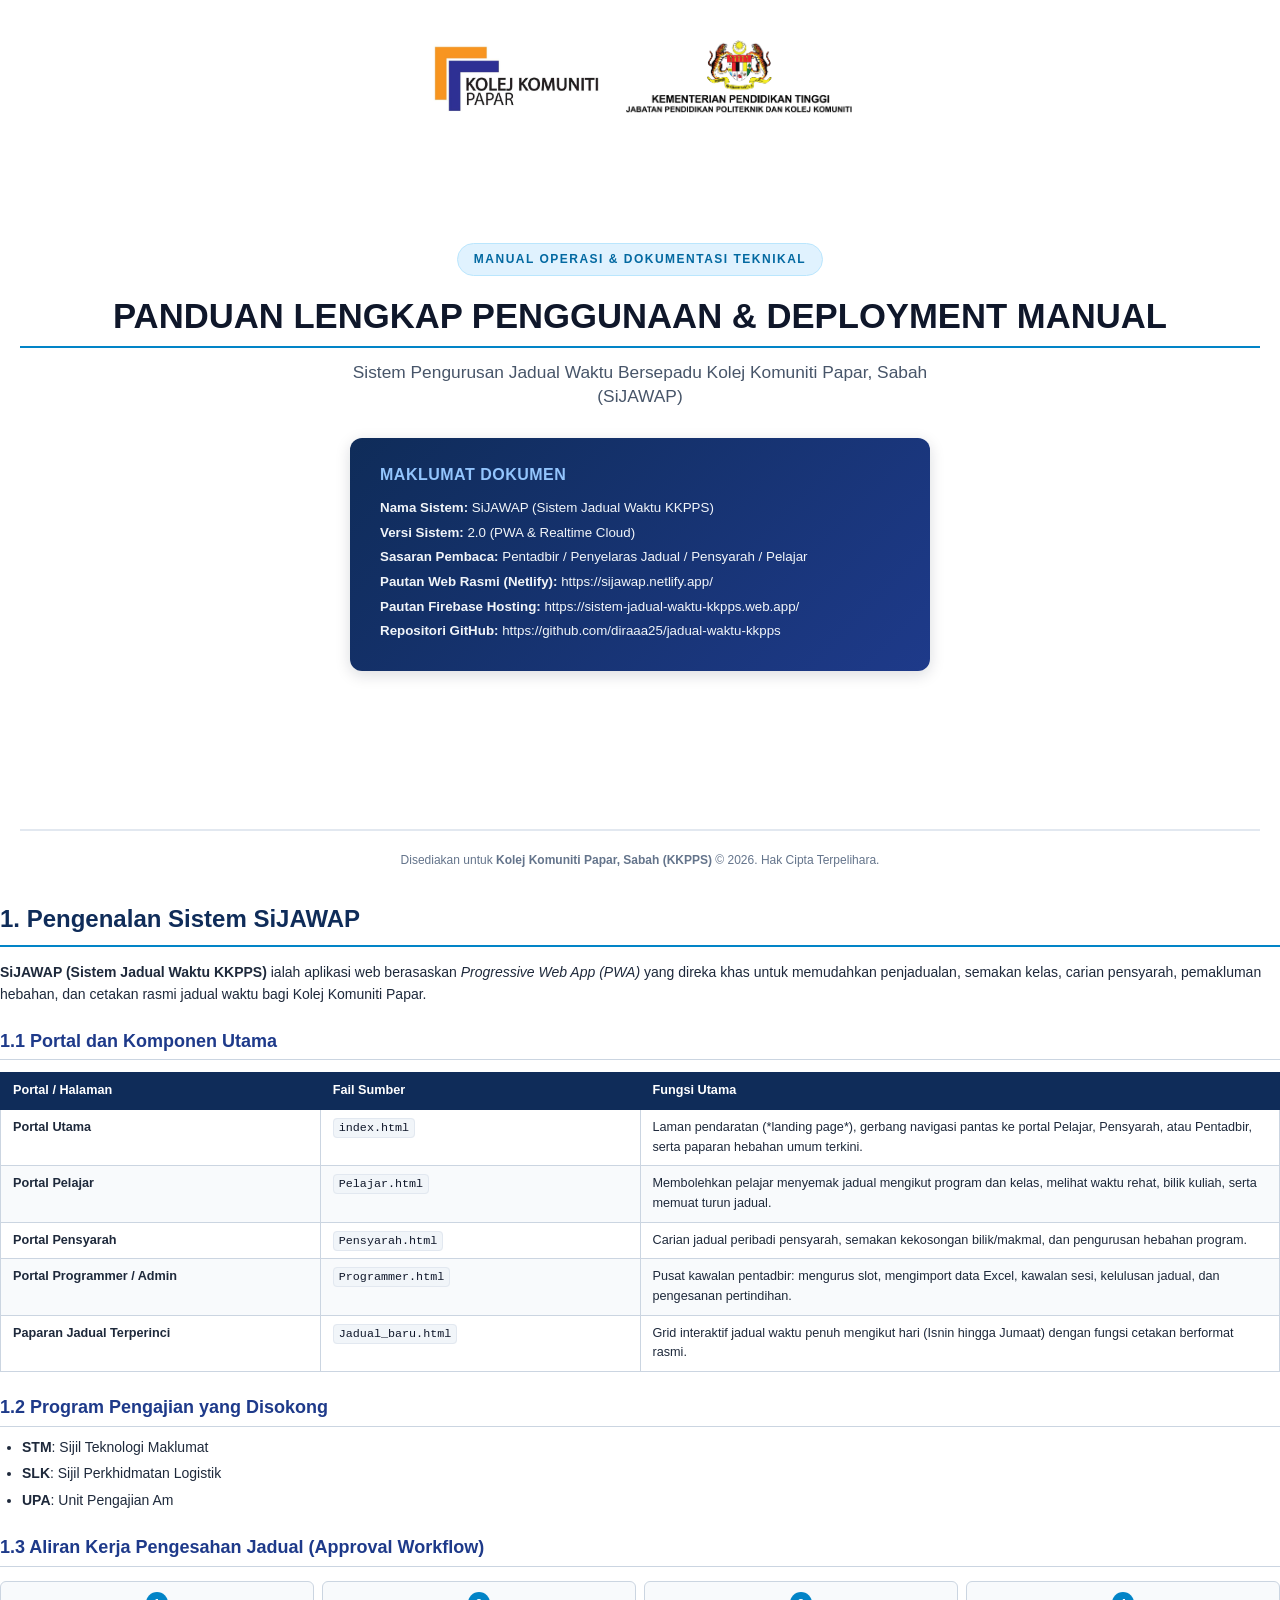
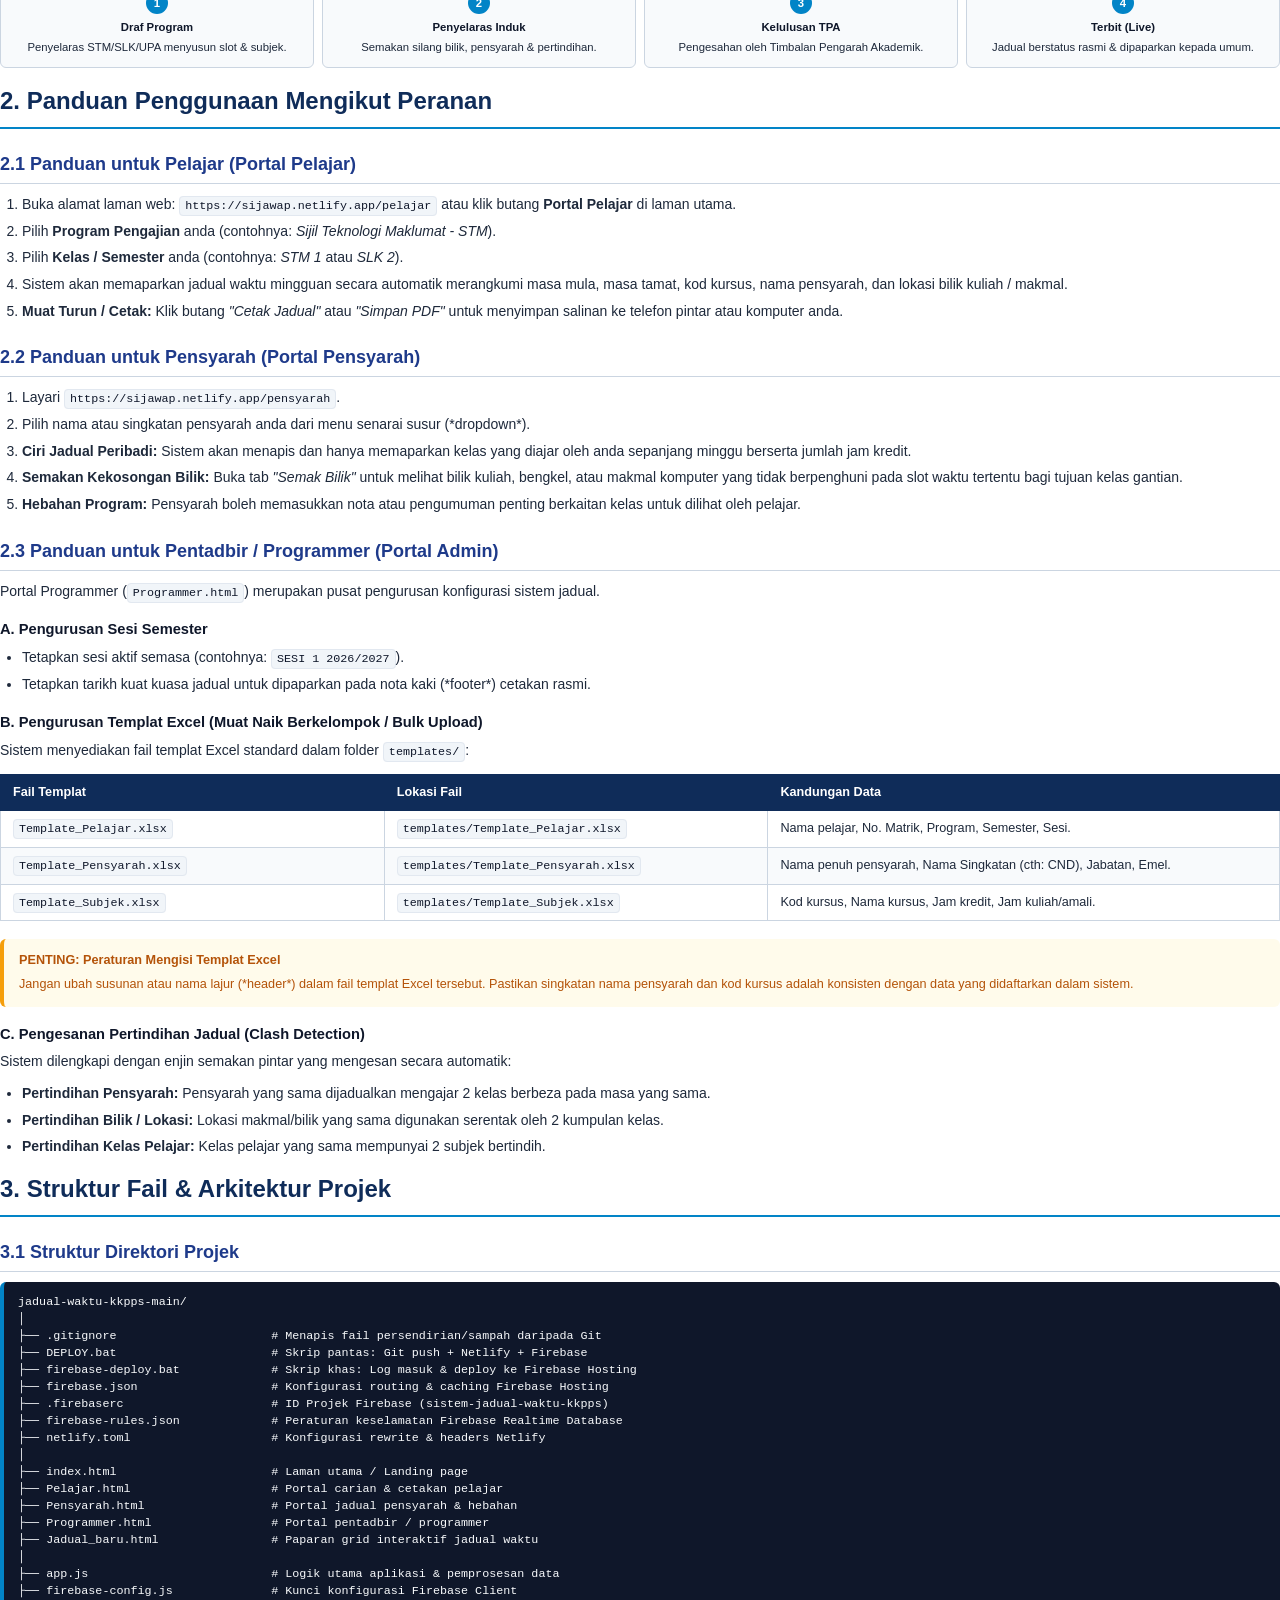
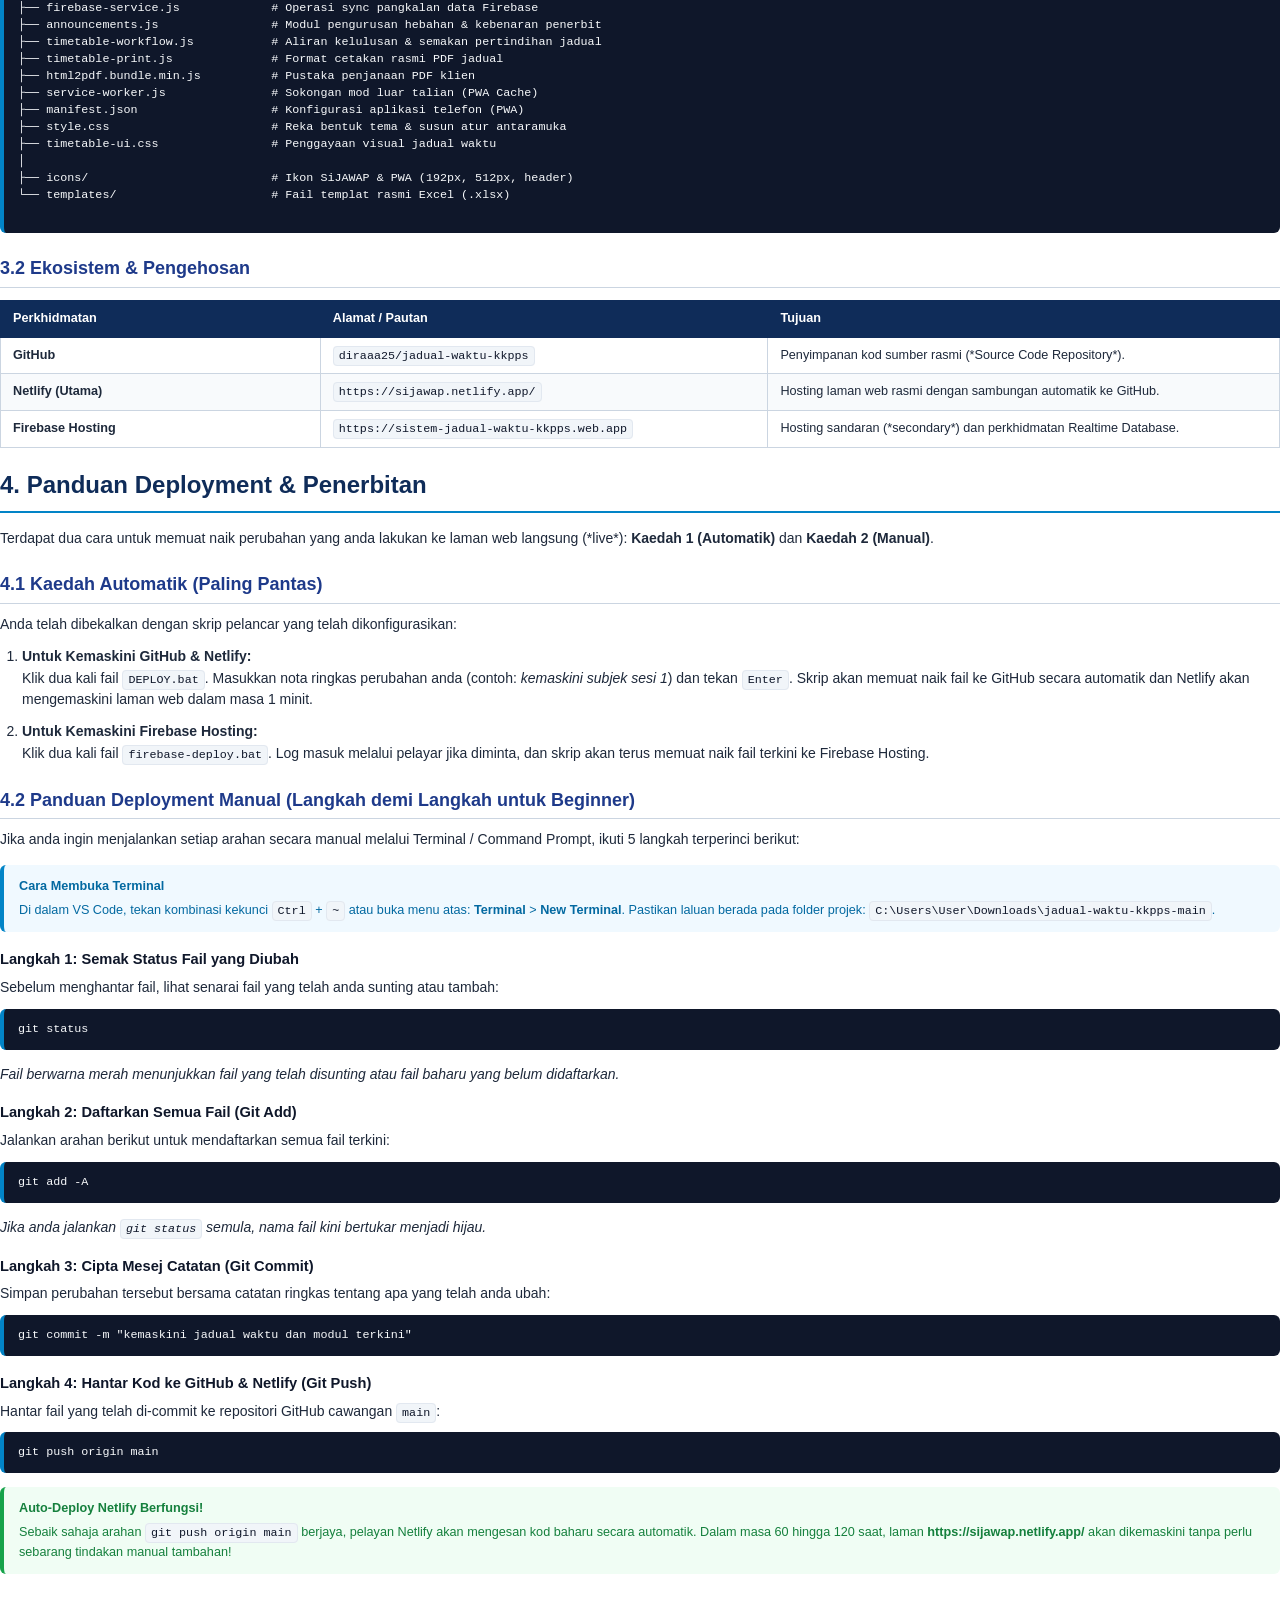
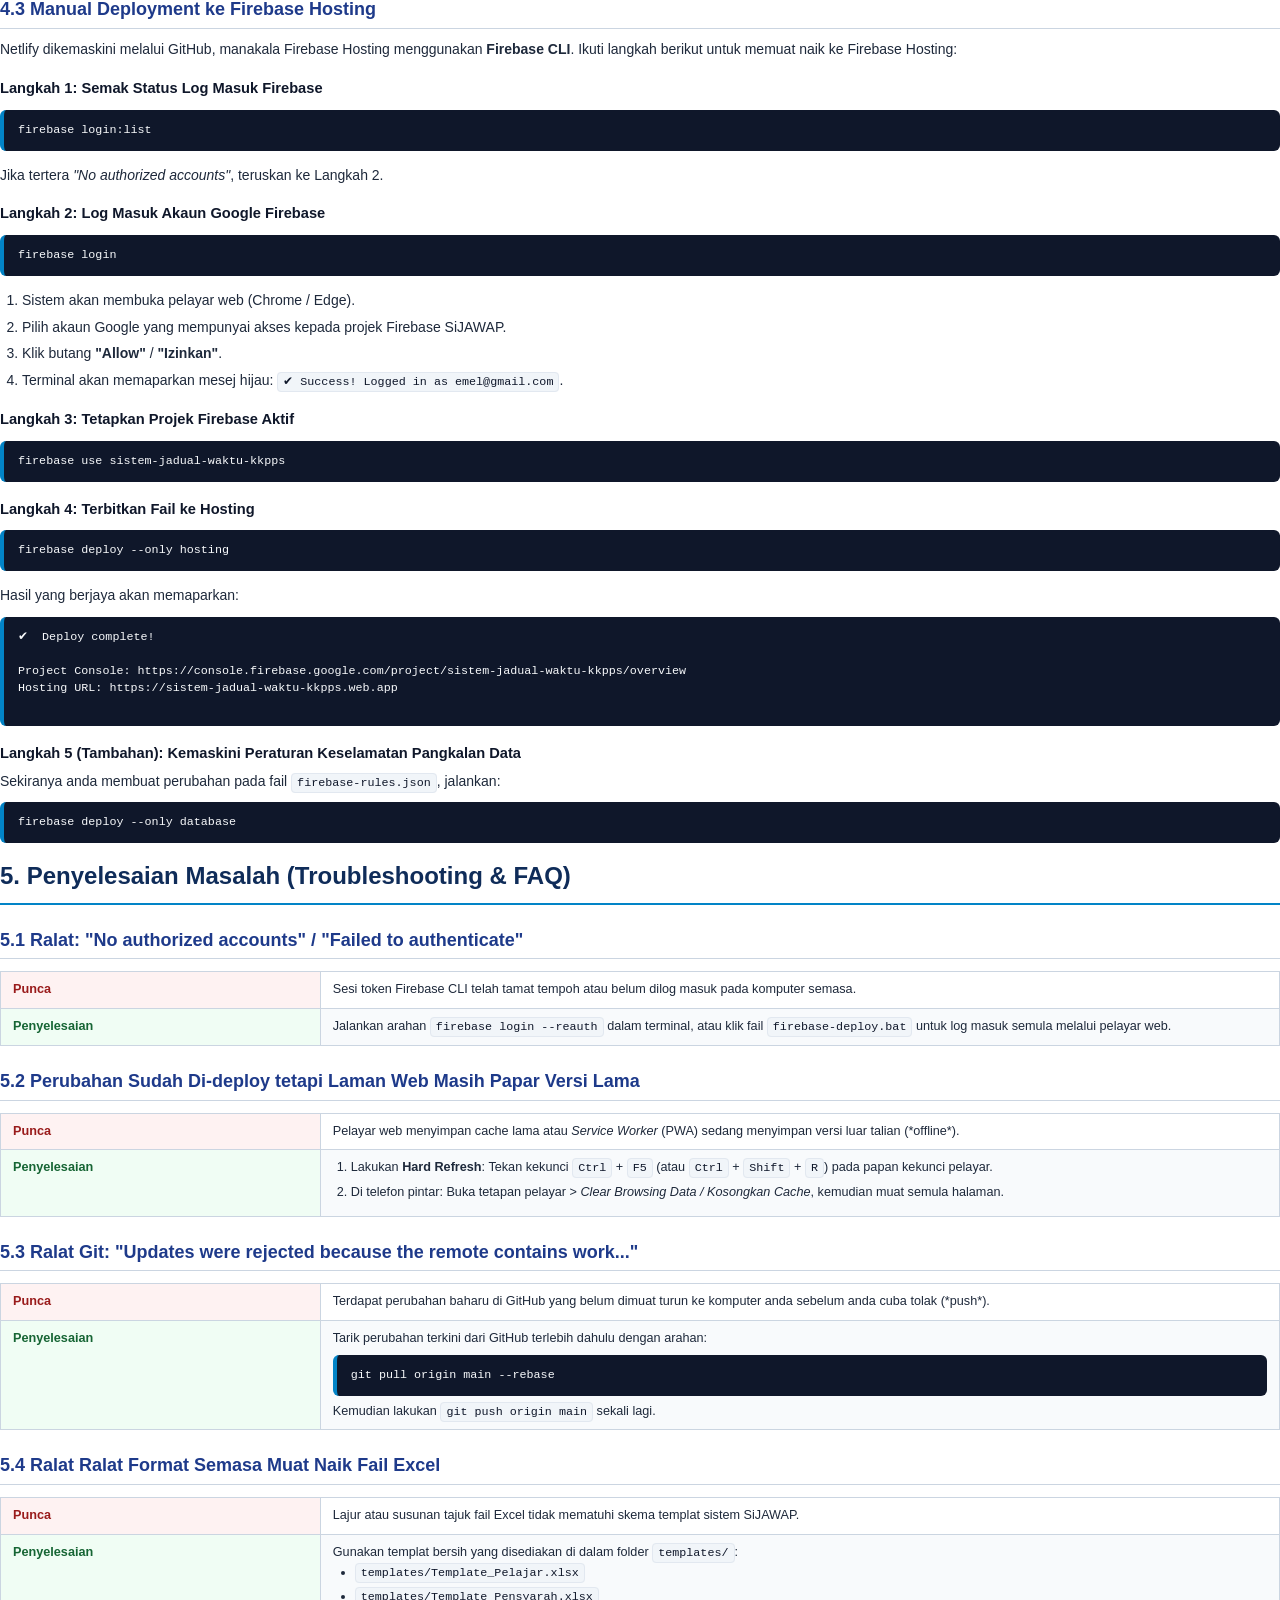
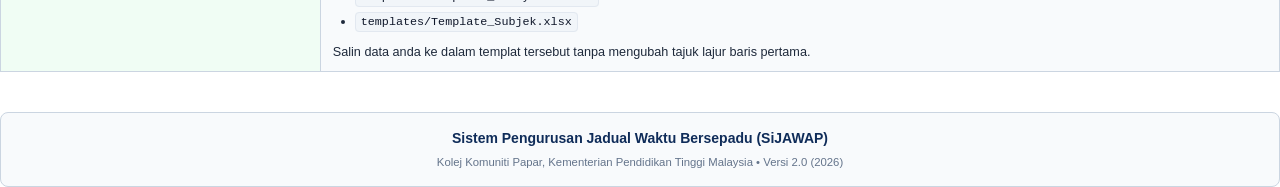
<file: Panduan_Penggunaan_dan_Deployment_SiJAWAP.html>
<!DOCTYPE html>
<html lang="ms">
<head>
    <meta charset="UTF-8">
    <meta name="viewport" content="width=device-width, initial-scale=1.0">
    <title>Panduan Penggunaan dan Deployment SiJAWAP - KKPPS</title>
    <style>
        @page {
            size: A4;
            margin: 18mm 16mm 18mm 16mm;
            @bottom-right {
                content: counter(page);
            }
        }

        *, *::before, *::after {
            box-sizing: border-box;
        }

        body {
            font-family: 'Segoe UI', -apple-system, BlinkMacSystemFont, Roboto, Helvetica, Arial, sans-serif;
            color: #1e293b;
            background-color: #ffffff;
            line-height: 1.55;
            font-size: 10.5pt;
            margin: 0;
            padding: 0;
        }

        /* Cover Page */
        .cover-page {
            page-break-after: always;
            height: 100vh;
            display: flex;
            flex-direction: column;
            justify-content: space-between;
            padding: 40px 20px 20px 20px;
            text-align: center;
        }

        .cover-header {
            display: flex;
            justify-content: center;
            align-items: center;
            gap: 25px;
            margin-bottom: 30px;
        }

        .cover-header img {
            max-height: 75px;
            object-fit: contain;
        }

        .cover-badge {
            display: inline-block;
            background: #e0f2fe;
            color: #0369a1;
            font-weight: 700;
            font-size: 9pt;
            letter-spacing: 1.5px;
            text-transform: uppercase;
            padding: 6px 16px;
            border-radius: 999px;
            margin-bottom: 20px;
            border: 1px solid #bae6fd;
        }

        .cover-title {
            font-size: 26pt;
            font-weight: 800;
            color: #0f172a;
            margin: 0 0 12px 0;
            line-height: 1.2;
        }

        .cover-subtitle {
            font-size: 13pt;
            font-weight: 500;
            color: #475569;
            margin: 0 auto 30px auto;
            max-width: 600px;
            line-height: 1.4;
        }

        .cover-box {
            background: linear-gradient(135deg, #0f2c59 0%, #1e3a8a 100%);
            color: #ffffff;
            padding: 25px 30px;
            border-radius: 12px;
            text-align: left;
            margin: 20px auto;
            max-width: 580px;
            box-shadow: 0 4px 15px rgba(15, 23, 42, 0.15);
        }

        .cover-box h3 {
            margin: 0 0 10px 0;
            font-size: 12pt;
            letter-spacing: 0.5px;
            color: #93c5fd;
            text-transform: uppercase;
        }

        .cover-box p {
            margin: 4px 0;
            font-size: 10pt;
            color: #f1f5f9;
        }

        .cover-footer {
            margin-top: 40px;
            border-top: 2px solid #e2e8f0;
            padding-top: 20px;
            font-size: 9pt;
            color: #64748b;
        }

        /* Headings & Structure */
        h1 {
            color: #0f2c59;
            font-size: 18pt;
            font-weight: 800;
            margin-top: 0;
            margin-bottom: 15px;
            padding-bottom: 8px;
            border-bottom: 2.5px solid #0284c7;
            page-break-after: avoid;
        }

        h2 {
            color: #1e3a8a;
            font-size: 13.5pt;
            font-weight: 700;
            margin-top: 22px;
            margin-bottom: 10px;
            padding-bottom: 4px;
            border-bottom: 1px solid #cbd5e1;
            page-break-after: avoid;
        }

        h3 {
            color: #0f172a;
            font-size: 11pt;
            font-weight: 700;
            margin-top: 16px;
            margin-bottom: 6px;
            page-break-after: avoid;
        }

        p {
            margin-top: 0;
            margin-bottom: 10px;
        }

        ul, ol {
            margin-top: 0;
            margin-bottom: 12px;
            padding-left: 22px;
        }

        li {
            margin-bottom: 5px;
        }

        /* Tables */
        table {
            width: 100%;
            border-collapse: collapse;
            margin: 12px 0 18px 0;
            font-size: 9.5pt;
            page-break-inside: avoid;
        }

        th {
            background-color: #0f2c59;
            color: #ffffff;
            font-weight: 600;
            text-align: left;
            padding: 8px 12px;
            border: 1px solid #0f2c59;
        }

        td {
            padding: 8px 12px;
            border: 1px solid #cbd5e1;
            vertical-align: top;
        }

        tr:nth-child(even) {
            background-color: #f8fafc;
        }

        /* Code & Terminal Blocks */
        pre {
            background: #0f172a;
            color: #f8fafc;
            padding: 12px 14px;
            border-radius: 6px;
            font-family: 'Consolas', 'Courier New', monospace;
            font-size: 8.8pt;
            overflow-x: auto;
            margin: 10px 0 14px 0;
            page-break-inside: avoid;
            border-left: 4px solid #0284c7;
            line-height: 1.45;
        }

        code {
            font-family: 'Consolas', 'Courier New', monospace;
            font-size: 8.8pt;
            background-color: #f1f5f9;
            color: #0f172a;
            padding: 2px 5px;
            border-radius: 4px;
            border: 1px solid #e2e8f0;
        }

        pre code {
            background-color: transparent;
            color: inherit;
            padding: 0;
            border: none;
        }

        /* Callout Boxes */
        .callout {
            border-radius: 6px;
            padding: 12px 15px;
            margin: 14px 0;
            page-break-inside: avoid;
            font-size: 9.5pt;
        }

        .callout-info {
            background-color: #f0f9ff;
            border-left: 4px solid #0284c7;
            color: #0369a1;
        }

        .callout-success {
            background-color: #f0fdf4;
            border-left: 4px solid #16a34a;
            color: #15803d;
        }

        .callout-warning {
            background-color: #fffbeb;
            border-left: 4px solid #f59e0b;
            color: #b45309;
        }

        .callout-title {
            font-weight: 700;
            margin-bottom: 4px;
            display: flex;
            align-items: center;
            gap: 6px;
        }

        /* Workflow diagram / flow steps */
        .flow-container {
            display: flex;
            gap: 8px;
            margin: 14px 0;
            page-break-inside: avoid;
        }

        .flow-step {
            flex: 1;
            background: #f8fafc;
            border: 1.5px solid #cbd5e1;
            border-radius: 6px;
            padding: 10px 8px;
            text-align: center;
            font-size: 8.5pt;
        }

        .flow-step-number {
            display: inline-block;
            width: 22px;
            height: 22px;
            line-height: 22px;
            background: #0284c7;
            color: #fff;
            font-weight: 700;
            border-radius: 50%;
            margin-bottom: 5px;
        }

        .flow-step-title {
            font-weight: 700;
            color: #0f172a;
            margin-bottom: 3px;
        }

        .page-break {
            page-break-before: always;
        }

        .badge {
            display: inline-block;
            font-size: 7.5pt;
            font-weight: 700;
            padding: 2px 7px;
            border-radius: 4px;
            text-transform: uppercase;
        }

        .badge-blue { background: #dbeafe; color: #1e40af; }
        .badge-green { background: #dcfce7; color: #166534; }
        .badge-orange { background: #ffedd5; color: #9a3412; }
    </style>
</head>
<body>

    <!-- ================= COVER PAGE ================= -->
    <div class="cover-page">
        <div class="cover-header">
            <img src="Logo_KKPPS.jpeg" alt="Logo KKPPS" onerror="this.style.display='none'">
            <img src="Logo_KPT.png" alt="Logo KPT" onerror="this.style.display='none'">
        </div>

        <div>
            <div class="cover-badge">Manual Operasi & Dokumentasi Teknikal</div>
            <h1 class="cover-title">PANDUAN LENGKAP PENGGUNAAN & DEPLOYMENT MANUAL</h1>
            <p class="cover-subtitle">Sistem Pengurusan Jadual Waktu Bersepadu Kolej Komuniti Papar, Sabah (SiJAWAP)</p>

            <div class="cover-box">
                <h3>Maklumat Dokumen</h3>
                <p><strong>Nama Sistem:</strong> SiJAWAP (Sistem Jadual Waktu KKPPS)</p>
                <p><strong>Versi Sistem:</strong> 2.0 (PWA & Realtime Cloud)</p>
                <p><strong>Sasaran Pembaca:</strong> Pentadbir / Penyelaras Jadual / Pensyarah / Pelajar</p>
                <p><strong>Pautan Web Rasmi (Netlify):</strong> https://sijawap.netlify.app/</p>
                <p><strong>Pautan Firebase Hosting:</strong> https://sistem-jadual-waktu-kkpps.web.app/</p>
                <p><strong>Repositori GitHub:</strong> https://github.com/diraaa25/jadual-waktu-kkpps</p>
            </div>
        </div>

        <div class="cover-footer">
            <p>Disediakan untuk <strong>Kolej Komuniti Papar, Sabah (KKPPS)</strong> &copy; 2026. Hak Cipta Terpelihara.</p>
        </div>
    </div>

    <!-- ================= BAHAGIAN 1 ================= -->
    <div>
        <h1>1. Pengenalan Sistem SiJAWAP</h1>
        <p>
            <strong>SiJAWAP (Sistem Jadual Waktu KKPPS)</strong> ialah aplikasi web berasaskan <em>Progressive Web App (PWA)</em> yang direka khas untuk memudahkan penjadualan, semakan kelas, carian pensyarah, pemakluman hebahan, dan cetakan rasmi jadual waktu bagi Kolej Komuniti Papar.
        </p>

        <h2>1.1 Portal dan Komponen Utama</h2>
        <table>
            <thead>
                <tr>
                    <th style="width: 25%;">Portal / Halaman</th>
                    <th style="width: 25%;">Fail Sumber</th>
                    <th style="width: 50%;">Fungsi Utama</th>
                </tr>
            </thead>
            <tbody>
                <tr>
                    <td><strong>Portal Utama</strong></td>
                    <td><code>index.html</code></td>
                    <td>Laman pendaratan (*landing page*), gerbang navigasi pantas ke portal Pelajar, Pensyarah, atau Pentadbir, serta paparan hebahan umum terkini.</td>
                </tr>
                <tr>
                    <td><strong>Portal Pelajar</strong></td>
                    <td><code>Pelajar.html</code></td>
                    <td>Membolehkan pelajar menyemak jadual mengikut program dan kelas, melihat waktu rehat, bilik kuliah, serta memuat turun jadual.</td>
                </tr>
                <tr>
                    <td><strong>Portal Pensyarah</strong></td>
                    <td><code>Pensyarah.html</code></td>
                    <td>Carian jadual peribadi pensyarah, semakan kekosongan bilik/makmal, dan pengurusan hebahan program.</td>
                </tr>
                <tr>
                    <td><strong>Portal Programmer / Admin</strong></td>
                    <td><code>Programmer.html</code></td>
                    <td>Pusat kawalan pentadbir: mengurus slot, mengimport data Excel, kawalan sesi, kelulusan jadual, dan pengesanan pertindihan.</td>
                </tr>
                <tr>
                    <td><strong>Paparan Jadual Terperinci</strong></td>
                    <td><code>Jadual_baru.html</code></td>
                    <td>Grid interaktif jadual waktu penuh mengikut hari (Isnin hingga Jumaat) dengan fungsi cetakan berformat rasmi.</td>
                </tr>
            </tbody>
        </table>

        <h2>1.2 Program Pengajian yang Disokong</h2>
        <ul>
            <li><strong>STM</strong>: Sijil Teknologi Maklumat</li>
            <li><strong>SLK</strong>: Sijil Perkhidmatan Logistik</li>
            <li><strong>UPA</strong>: Unit Pengajian Am</li>
        </ul>

        <h2>1.3 Aliran Kerja Pengesahan Jadual (Approval Workflow)</h2>
        <div class="flow-container">
            <div class="flow-step">
                <div class="flow-step-number">1</div>
                <div class="flow-step-title">Draf Program</div>
                <div>Penyelaras STM/SLK/UPA menyusun slot & subjek.</div>
            </div>
            <div class="flow-step">
                <div class="flow-step-number">2</div>
                <div class="flow-step-title">Penyelaras Induk</div>
                <div>Semakan silang bilik, pensyarah & pertindihan.</div>
            </div>
            <div class="flow-step">
                <div class="flow-step-number">3</div>
                <div class="flow-step-title">Kelulusan TPA</div>
                <div>Pengesahan oleh Timbalan Pengarah Akademik.</div>
            </div>
            <div class="flow-step">
                <div class="flow-step-number">4</div>
                <div class="flow-step-title">Terbit (Live)</div>
                <div>Jadual berstatus rasmi & dipaparkan kepada umum.</div>
            </div>
        </div>
    </div>

    <!-- ================= BAHAGIAN 2 ================= -->
    <div class="page-break">
        <h1>2. Panduan Penggunaan Mengikut Peranan</h1>

        <h2>2.1 Panduan untuk Pelajar (Portal Pelajar)</h2>
        <ol>
            <li>Buka alamat laman web: <code>https://sijawap.netlify.app/pelajar</code> atau klik butang <strong>Portal Pelajar</strong> di laman utama.</li>
            <li>Pilih <strong>Program Pengajian</strong> anda (contohnya: <em>Sijil Teknologi Maklumat - STM</em>).</li>
            <li>Pilih <strong>Kelas / Semester</strong> anda (contohnya: <em>STM 1</em> atau <em>SLK 2</em>).</li>
            <li>Sistem akan memaparkan jadual waktu mingguan secara automatik merangkumi masa mula, masa tamat, kod kursus, nama pensyarah, dan lokasi bilik kuliah / makmal.</li>
            <li><strong>Muat Turun / Cetak:</strong> Klik butang <em>"Cetak Jadual"</em> atau <em>"Simpan PDF"</em> untuk menyimpan salinan ke telefon pintar atau komputer anda.</li>
        </ol>

        <h2>2.2 Panduan untuk Pensyarah (Portal Pensyarah)</h2>
        <ol>
            <li>Layari <code>https://sijawap.netlify.app/pensyarah</code>.</li>
            <li>Pilih nama atau singkatan pensyarah anda dari menu senarai susur (*dropdown*).</li>
            <li><strong>Ciri Jadual Peribadi:</strong> Sistem akan menapis dan hanya memaparkan kelas yang diajar oleh anda sepanjang minggu berserta jumlah jam kredit.</li>
            <li><strong>Semakan Kekosongan Bilik:</strong> Buka tab <em>"Semak Bilik"</em> untuk melihat bilik kuliah, bengkel, atau makmal komputer yang tidak berpenghuni pada slot waktu tertentu bagi tujuan kelas gantian.</li>
            <li><strong>Hebahan Program:</strong> Pensyarah boleh memasukkan nota atau pengumuman penting berkaitan kelas untuk dilihat oleh pelajar.</li>
        </ol>

        <h2>2.3 Panduan untuk Pentadbir / Programmer (Portal Admin)</h2>
        <p>Portal Programmer (<code>Programmer.html</code>) merupakan pusat pengurusan konfigurasi sistem jadual.</p>

        <h3>A. Pengurusan Sesi Semester</h3>
        <ul>
            <li>Tetapkan sesi aktif semasa (contohnya: <code>SESI 1 2026/2027</code>).</li>
            <li>Tetapkan tarikh kuat kuasa jadual untuk dipaparkan pada nota kaki (*footer*) cetakan rasmi.</li>
        </ul>

        <h3>B. Pengurusan Templat Excel (Muat Naik Berkelompok / Bulk Upload)</h3>
        <p>Sistem menyediakan fail templat Excel standard dalam folder <code>templates/</code>:</p>
        <table>
            <thead>
                <tr>
                    <th style="width: 30%;">Fail Templat</th>
                    <th style="width: 30%;">Lokasi Fail</th>
                    <th style="width: 40%;">Kandungan Data</th>
                </tr>
            </thead>
            <tbody>
                <tr>
                    <td><code>Template_Pelajar.xlsx</code></td>
                    <td><code>templates/Template_Pelajar.xlsx</code></td>
                    <td>Nama pelajar, No. Matrik, Program, Semester, Sesi.</td>
                </tr>
                <tr>
                    <td><code>Template_Pensyarah.xlsx</code></td>
                    <td><code>templates/Template_Pensyarah.xlsx</code></td>
                    <td>Nama penuh pensyarah, Nama Singkatan (cth: CND), Jabatan, Emel.</td>
                </tr>
                <tr>
                    <td><code>Template_Subjek.xlsx</code></td>
                    <td><code>templates/Template_Subjek.xlsx</code></td>
                    <td>Kod kursus, Nama kursus, Jam kredit, Jam kuliah/amali.</td>
                </tr>
            </tbody>
        </table>

        <div class="callout callout-warning">
            <div class="callout-title">PENTING: Peraturan Mengisi Templat Excel</div>
            Jangan ubah susunan atau nama lajur (*header*) dalam fail templat Excel tersebut. Pastikan singkatan nama pensyarah dan kod kursus adalah konsisten dengan data yang didaftarkan dalam sistem.
        </div>

        <h3>C. Pengesanan Pertindihan Jadual (Clash Detection)</h3>
        <p>
            Sistem dilengkapi dengan enjin semakan pintar yang mengesan secara automatik:
        </p>
        <ul>
            <li><strong>Pertindihan Pensyarah:</strong> Pensyarah yang sama dijadualkan mengajar 2 kelas berbeza pada masa yang sama.</li>
            <li><strong>Pertindihan Bilik / Lokasi:</strong> Lokasi makmal/bilik yang sama digunakan serentak oleh 2 kumpulan kelas.</li>
            <li><strong>Pertindihan Kelas Pelajar:</strong> Kelas pelajar yang sama mempunyai 2 subjek bertindih.</li>
        </ul>
    </div>

    <!-- ================= BAHAGIAN 3 ================= -->
    <div class="page-break">
        <h1>3. Struktur Fail & Arkitektur Projek</h1>

        <h2>3.1 Struktur Direktori Projek</h2>
        <pre>
jadual-waktu-kkpps-main/
│
├── .gitignore                      # Menapis fail persendirian/sampah daripada Git
├── DEPLOY.bat                      # Skrip pantas: Git push + Netlify + Firebase
├── firebase-deploy.bat             # Skrip khas: Log masuk & deploy ke Firebase Hosting
├── firebase.json                   # Konfigurasi routing & caching Firebase Hosting
├── .firebaserc                     # ID Projek Firebase (sistem-jadual-waktu-kkpps)
├── firebase-rules.json             # Peraturan keselamatan Firebase Realtime Database
├── netlify.toml                    # Konfigurasi rewrite & headers Netlify
│
├── index.html                      # Laman utama / Landing page
├── Pelajar.html                    # Portal carian & cetakan pelajar
├── Pensyarah.html                  # Portal jadual pensyarah & hebahan
├── Programmer.html                 # Portal pentadbir / programmer
├── Jadual_baru.html                # Paparan grid interaktif jadual waktu
│
├── app.js                          # Logik utama aplikasi & pemprosesan data
├── firebase-config.js              # Kunci konfigurasi Firebase Client
├── firebase-service.js             # Operasi sync pangkalan data Firebase
├── announcements.js                # Modul pengurusan hebahan & kebenaran penerbit
├── timetable-workflow.js           # Aliran kelulusan & semakan pertindihan jadual
├── timetable-print.js              # Format cetakan rasmi PDF jadual
├── html2pdf.bundle.min.js          # Pustaka penjanaan PDF klien
├── service-worker.js               # Sokongan mod luar talian (PWA Cache)
├── manifest.json                   # Konfigurasi aplikasi telefon (PWA)
├── style.css                       # Reka bentuk tema & susun atur antaramuka
├── timetable-ui.css                # Penggayaan visual jadual waktu
│
├── icons/                          # Ikon SiJAWAP & PWA (192px, 512px, header)
└── templates/                      # Fail templat rasmi Excel (.xlsx)
        </pre>

        <h2>3.2 Ekosistem & Pengehosan</h2>
        <table>
            <thead>
                <tr>
                    <th style="width: 25%;">Perkhidmatan</th>
                    <th style="width: 35%;">Alamat / Pautan</th>
                    <th style="width: 40%;">Tujuan</th>
                </tr>
            </thead>
            <tbody>
                <tr>
                    <td><strong>GitHub</strong></td>
                    <td><code>diraaa25/jadual-waktu-kkpps</code></td>
                    <td>Penyimpanan kod sumber rasmi (*Source Code Repository*).</td>
                </tr>
                <tr>
                    <td><strong>Netlify (Utama)</strong></td>
                    <td><code>https://sijawap.netlify.app/</code></td>
                    <td>Hosting laman web rasmi dengan sambungan automatik ke GitHub.</td>
                </tr>
                <tr>
                    <td><strong>Firebase Hosting</strong></td>
                    <td><code>https://sistem-jadual-waktu-kkpps.web.app</code></td>
                    <td>Hosting sandaran (*secondary*) dan perkhidmatan Realtime Database.</td>
                </tr>
            </tbody>
        </table>
    </div>

    <!-- ================= BAHAGIAN 4 ================= -->
    <div class="page-break">
        <h1>4. Panduan Deployment & Penerbitan</h1>
        <p>
            Terdapat dua cara untuk memuat naik perubahan yang anda lakukan ke laman web langsung (*live*):
            <strong>Kaedah 1 (Automatik)</strong> dan <strong>Kaedah 2 (Manual)</strong>.
        </p>

        <h2>4.1 Kaedah Automatik (Paling Pantas)</h2>
        <p>Anda telah dibekalkan dengan skrip pelancar yang telah dikonfigurasikan:</p>
        <ol>
            <li>
                <strong>Untuk Kemaskini GitHub & Netlify:</strong>
                <p>Klik dua kali fail <code>DEPLOY.bat</code>. Masukkan nota ringkas perubahan anda (contoh: <em>kemaskini subjek sesi 1</em>) dan tekan <code>Enter</code>. Skrip akan memuat naik fail ke GitHub secara automatik dan Netlify akan mengemaskini laman web dalam masa 1 minit.</p>
            </li>
            <li>
                <strong>Untuk Kemaskini Firebase Hosting:</strong>
                <p>Klik dua kali fail <code>firebase-deploy.bat</code>. Log masuk melalui pelayar jika diminta, dan skrip akan terus memuat naik fail terkini ke Firebase Hosting.</p>
            </li>
        </ol>

        <h2>4.2 Panduan Deployment Manual (Langkah demi Langkah untuk Beginner)</h2>
        <p>Jika anda ingin menjalankan setiap arahan secara manual melalui Terminal / Command Prompt, ikuti 5 langkah terperinci berikut:</p>

        <div class="callout callout-info">
            <div class="callout-title">Cara Membuka Terminal</div>
            Di dalam VS Code, tekan kombinasi kekunci <code>Ctrl</code> + <code>~</code> atau buka menu atas: <strong>Terminal</strong> &gt; <strong>New Terminal</strong>. Pastikan laluan berada pada folder projek: <code>C:\Users\User\Downloads\jadual-waktu-kkpps-main</code>.
        </div>

        <h3>Langkah 1: Semak Status Fail yang Diubah</h3>
        <p>Sebelum menghantar fail, lihat senarai fail yang telah anda sunting atau tambah:</p>
        <pre><code>git status</code></pre>
        <p><em>Fail berwarna merah menunjukkan fail yang telah disunting atau fail baharu yang belum didaftarkan.</em></p>

        <h3>Langkah 2: Daftarkan Semua Fail (Git Add)</h3>
        <p>Jalankan arahan berikut untuk mendaftarkan semua fail terkini:</p>
        <pre><code>git add -A</code></pre>
        <p><em>Jika anda jalankan <code>git status</code> semula, nama fail kini bertukar menjadi hijau.</em></p>

        <h3>Langkah 3: Cipta Mesej Catatan (Git Commit)</h3>
        <p>Simpan perubahan tersebut bersama catatan ringkas tentang apa yang telah anda ubah:</p>
        <pre><code>git commit -m "kemaskini jadual waktu dan modul terkini"</code></pre>

        <h3>Langkah 4: Hantar Kod ke GitHub & Netlify (Git Push)</h3>
        <p>Hantar fail yang telah di-commit ke repositori GitHub cawangan <code>main</code>:</p>
        <pre><code>git push origin main</code></pre>

        <div class="callout callout-success">
            <div class="callout-title">Auto-Deploy Netlify Berfungsi!</div>
            Sebaik sahaja arahan <code>git push origin main</code> berjaya, pelayan Netlify akan mengesan kod baharu secara automatik. Dalam masa 60 hingga 120 saat, laman <strong>https://sijawap.netlify.app/</strong> akan dikemaskini tanpa perlu sebarang tindakan manual tambahan!
        </div>
    </div>

    <!-- ================= BAHAGIAN 4.2 CONTINUED ================= -->
    <div class="page-break">
        <h2>4.3 Manual Deployment ke Firebase Hosting</h2>
        <p>
            Netlify dikemaskini melalui GitHub, manakala Firebase Hosting menggunakan <strong>Firebase CLI</strong>. Ikuti langkah berikut untuk memuat naik ke Firebase Hosting:
        </p>

        <h3>Langkah 1: Semak Status Log Masuk Firebase</h3>
        <pre><code>firebase login:list</code></pre>
        <p>Jika tertera <em>"No authorized accounts"</em>, teruskan ke Langkah 2.</p>

        <h3>Langkah 2: Log Masuk Akaun Google Firebase</h3>
        <pre><code>firebase login</code></pre>
        <ol>
            <li>Sistem akan membuka pelayar web (Chrome / Edge).</li>
            <li>Pilih akaun Google yang mempunyai akses kepada projek Firebase SiJAWAP.</li>
            <li>Klik butang <strong>"Allow"</strong> / <strong>"Izinkan"</strong>.</li>
            <li>Terminal akan memaparkan mesej hijau: <code>✔ Success! Logged in as emel@gmail.com</code>.</li>
        </ol>

        <h3>Langkah 3: Tetapkan Projek Firebase Aktif</h3>
        <pre><code>firebase use sistem-jadual-waktu-kkpps</code></pre>

        <h3>Langkah 4: Terbitkan Fail ke Hosting</h3>
        <pre><code>firebase deploy --only hosting</code></pre>
        <p>Hasil yang berjaya akan memaparkan:</p>
        <pre>
✔  Deploy complete!

Project Console: https://console.firebase.google.com/project/sistem-jadual-waktu-kkpps/overview
Hosting URL: https://sistem-jadual-waktu-kkpps.web.app
        </pre>

        <h3>Langkah 5 (Tambahan): Kemaskini Peraturan Keselamatan Pangkalan Data</h3>
        <p>Sekiranya anda membuat perubahan pada fail <code>firebase-rules.json</code>, jalankan:</p>
        <pre><code>firebase deploy --only database</code></pre>
    </div>

    <!-- ================= BAHAGIAN 5 ================= -->
    <div class="page-break">
        <h1>5. Penyelesaian Masalah (Troubleshooting & FAQ)</h1>

        <h2>5.1 Ralat: "No authorized accounts" / "Failed to authenticate"</h2>
        <table>
            <tr>
                <td style="width: 25%; font-weight: 700; background: #fef2f2; color: #991b1b;">Punca</td>
                <td>Sesi token Firebase CLI telah tamat tempoh atau belum dilog masuk pada komputer semasa.</td>
            </tr>
            <tr>
                <td style="font-weight: 700; background: #f0fdf4; color: #166534;">Penyelesaian</td>
                <td>
                    Jalankan arahan <code>firebase login --reauth</code> dalam terminal, atau klik fail <code>firebase-deploy.bat</code> untuk log masuk semula melalui pelayar web.
                </td>
            </tr>
        </table>

        <h2>5.2 Perubahan Sudah Di-deploy tetapi Laman Web Masih Papar Versi Lama</h2>
        <table>
            <tr>
                <td style="width: 25%; font-weight: 700; background: #fef2f2; color: #991b1b;">Punca</td>
                <td>Pelayar web menyimpan cache lama atau <em>Service Worker</em> (PWA) sedang menyimpan versi luar talian (*offline*).</td>
            </tr>
            <tr>
                <td style="font-weight: 700; background: #f0fdf4; color: #166534;">Penyelesaian</td>
                <td>
                    <ol style="margin: 0; padding-left: 18px;">
                        <li>Lakukan <strong>Hard Refresh</strong>: Tekan kekunci <code>Ctrl</code> + <code>F5</code> (atau <code>Ctrl</code> + <code>Shift</code> + <code>R</code>) pada papan kekunci pelayar.</li>
                        <li>Di telefon pintar: Buka tetapan pelayar &gt; <em>Clear Browsing Data / Kosongkan Cache</em>, kemudian muat semula halaman.</li>
                    </ol>
                </td>
            </tr>
        </table>

        <h2>5.3 Ralat Git: "Updates were rejected because the remote contains work..."</h2>
        <table>
            <tr>
                <td style="width: 25%; font-weight: 700; background: #fef2f2; color: #991b1b;">Punca</td>
                <td>Terdapat perubahan baharu di GitHub yang belum dimuat turun ke komputer anda sebelum anda cuba tolak (*push*).</td>
            </tr>
            <tr>
                <td style="font-weight: 700; background: #f0fdf4; color: #166534;">Penyelesaian</td>
                <td>
                    Tarik perubahan terkini dari GitHub terlebih dahulu dengan arahan:
                    <pre style="margin: 6px 0;"><code>git pull origin main --rebase</code></pre>
                    Kemudian lakukan <code>git push origin main</code> sekali lagi.
                </td>
            </tr>
        </table>

        <h2>5.4 Ralat Ralat Format Semasa Muat Naik Fail Excel</h2>
        <table>
            <tr>
                <td style="width: 25%; font-weight: 700; background: #fef2f2; color: #991b1b;">Punca</td>
                <td>Lajur atau susunan tajuk fail Excel tidak mematuhi skema templat sistem SiJAWAP.</td>
            </tr>
            <tr>
                <td style="font-weight: 700; background: #f0fdf4; color: #166534;">Penyelesaian</td>
                <td>
                    Gunakan templat bersih yang disediakan di dalam folder <code>templates/</code>:
                    <ul>
                        <li><code>templates/Template_Pelajar.xlsx</code></li>
                        <li><code>templates/Template_Pensyarah.xlsx</code></li>
                        <li><code>templates/Template_Subjek.xlsx</code></li>
                    </ul>
                    Salin data anda ke dalam templat tersebut tanpa mengubah tajuk lajur baris pertama.
                </td>
            </tr>
        </table>

        <div style="margin-top: 40px; padding: 15px; background: #f8fafc; border: 1px solid #cbd5e1; border-radius: 8px; text-align: center;">
            <p style="margin: 0; font-weight: 700; color: #0f2c59;">Sistem Pengurusan Jadual Waktu Bersepadu (SiJAWAP)</p>
            <p style="margin: 4px 0 0 0; font-size: 8.5pt; color: #64748b;">Kolej Komuniti Papar, Kementerian Pendidikan Tinggi Malaysia &bull; Versi 2.0 (2026)</p>
        </div>
    </div>

</body>
</html>
</file>
